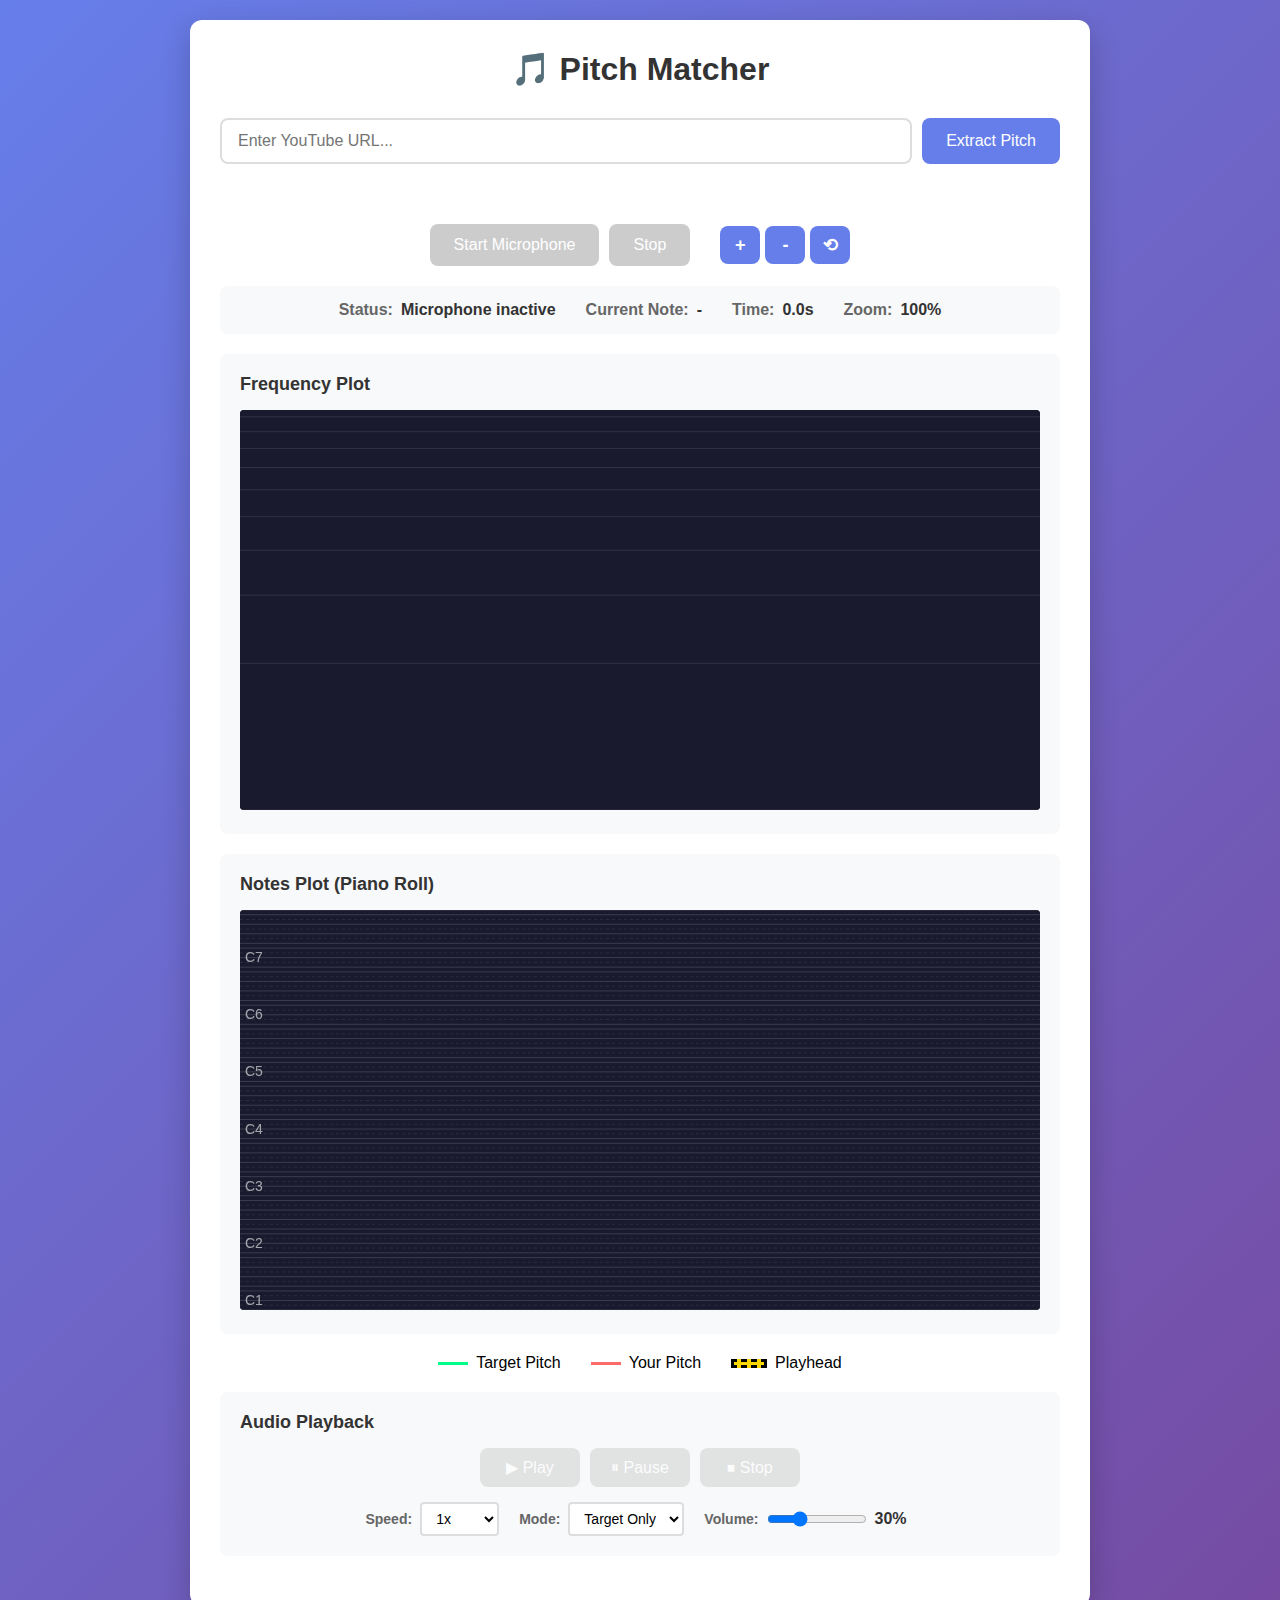
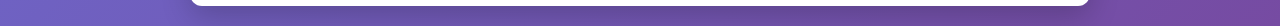
<file: frontend/index.html>
<!DOCTYPE html>
<html lang="en">
<head>
    <meta charset="UTF-8">
    <meta name="viewport" content="width=device-width, initial-scale=1.0">
    <title>Pitch Detector</title>
    <link rel="stylesheet" href="style.css">
</head>
<body>
    <div class="container">
        <h1>🎵 Pitch Matcher</h1>
        
        <div class="input-section">
            <input type="text" id="youtubeUrl" placeholder="Enter YouTube URL..." />
            <button id="processBtn">Extract Pitch</button>
        </div>
        
        <div class="status" id="status"></div>
        
        <div class="controls">
            <button id="startBtn" disabled>Start Microphone</button>
            <button id="stopBtn" disabled>Stop</button>
            <div class="zoom-controls">
                <button id="zoomInBtn" title="Zoom In">+</button>
                <button id="zoomOutBtn" title="Zoom Out">-</button>
                <button id="resetViewBtn" title="Reset View">⟲</button>
            </div>
        </div>
        
        <div class="info-panel">
            <div class="info-item">
                <span class="label">Status:</span>
                <span id="micStatus">Microphone inactive</span>
            </div>
            <div class="info-item">
                <span class="label">Current Note:</span>
                <span id="currentNote">-</span>
            </div>
            <div class="info-item">
                <span class="label">Time:</span>
                <span id="currentTime">0.0s</span>
            </div>
            <div class="info-item">
                <span class="label">Zoom:</span>
                <span id="zoomLevel">100%</span>
            </div>
        </div>
        
        <div class="canvas-container">
            <h3 class="canvas-title">Frequency Plot</h3>
            <canvas id="pitchCanvas"></canvas>
            <div id="tooltip" class="tooltip" style="display: none;"></div>
        </div>
        
        <div class="canvas-container">
            <h3 class="canvas-title">Notes Plot (Piano Roll)</h3>
            <canvas id="notesCanvas"></canvas>
            <div id="notesTooltip" class="tooltip" style="display: none;"></div>
        </div>
        
        <div class="legend">
            <span class="target-pitch">Target Pitch</span>
            <span class="user-pitch">Your Pitch</span>
            <span class="playhead">Playhead</span>
        </div>
        
        <div class="playback-controls">
            <div class="playback-header">
                <h3>Audio Playback</h3>
            </div>
            
            <div class="playback-buttons">
                <button id="playBtn" disabled title="Play">▶ Play</button>
                <button id="pauseBtn" disabled title="Pause">⏸ Pause</button>
                <button id="stopPlaybackBtn" disabled title="Stop">⏹ Stop</button>
            </div>
            
            <div class="playback-options">
                <div class="playback-option">
                    <label for="speedSelect">Speed:</label>
                    <select id="speedSelect">
                        <option value="0.5">0.5x</option>
                        <option value="0.75">0.75x</option>
                        <option value="1" selected>1x</option>
                        <option value="1.25">1.25x</option>
                        <option value="1.5">1.5x</option>
                        <option value="2">2x</option>
                    </select>
                </div>
                
                <div class="playback-option">
                    <label for="modeSelect">Mode:</label>
                    <select id="modeSelect">
                        <option value="target" selected>Target Only</option>
                        <option value="user">User Only</option>
                        <option value="both">Both</option>
                    </select>
                </div>
                
                <div class="playback-option">
                    <label for="volumeSlider">Volume:</label>
                    <input type="range" id="volumeSlider" min="0" max="100" value="30" step="1">
                    <span id="volumeValue">30%</span>
                </div>
            </div>
        </div>
    </div>
    
    <script src="app.js"></script>
</body>
</html>
</file>
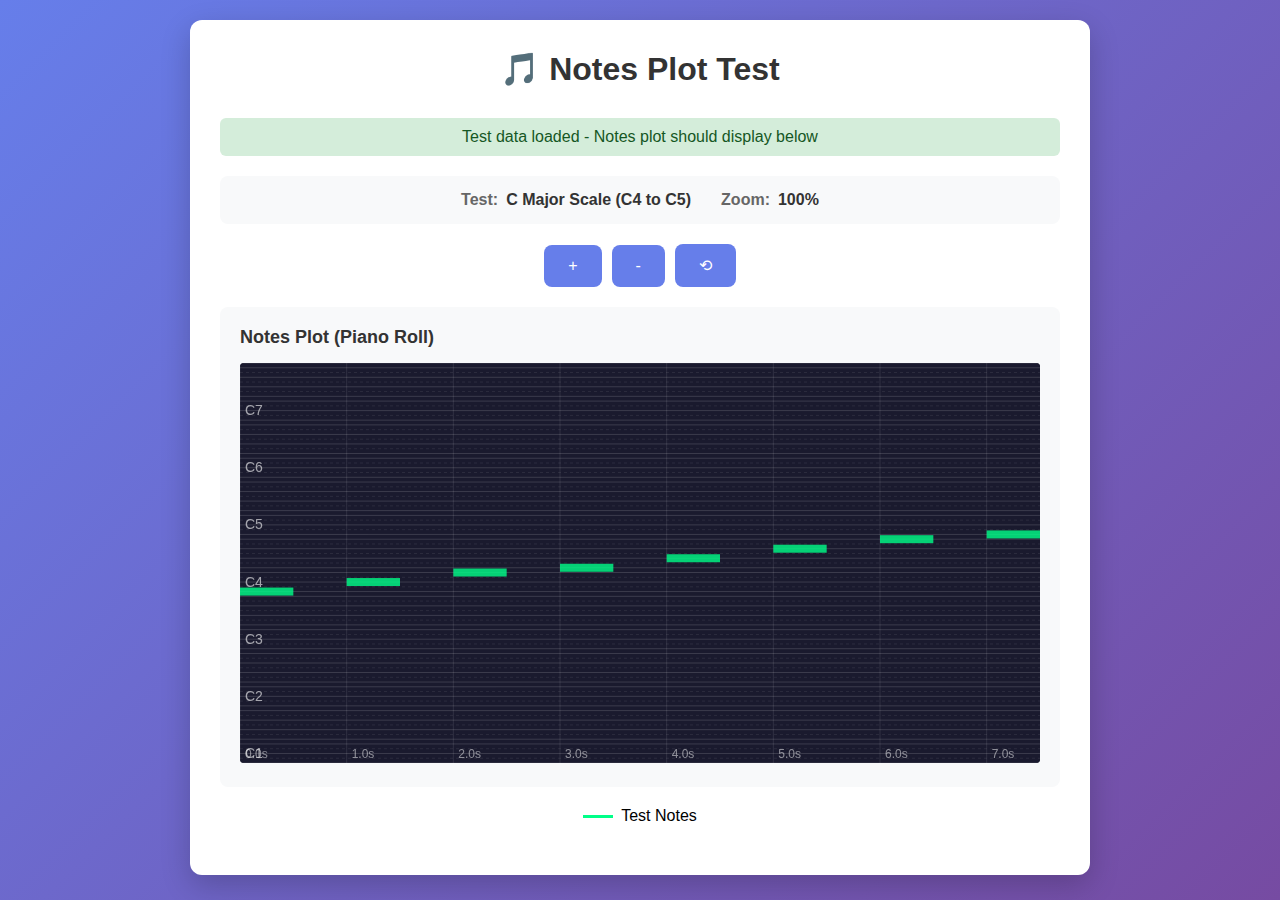
<file: frontend/test_notes.html>
<!DOCTYPE html>
<html lang="en">
<head>
    <meta charset="UTF-8">
    <meta name="viewport" content="width=device-width, initial-scale=1.0">
    <title>Notes Plot Test</title>
    <link rel="stylesheet" href="style.css">
</head>
<body>
    <div class="container">
        <h1>🎵 Notes Plot Test</h1>
        
        <div class="status success">Test data loaded - Notes plot should display below</div>
        
        <div class="info-panel">
            <div class="info-item">
                <span class="label">Test:</span>
                <span>C Major Scale (C4 to C5)</span>
            </div>
            <div class="info-item">
                <span class="label">Zoom:</span>
                <span id="zoomLevel">100%</span>
            </div>
        </div>
        
        <div class="controls">
            <button id="zoomInBtn" title="Zoom In">+</button>
            <button id="zoomOutBtn" title="Zoom Out">-</button>
            <button id="resetViewBtn" title="Reset View">⟲</button>
        </div>
        
        <div class="canvas-container">
            <h3 class="canvas-title">Notes Plot (Piano Roll)</h3>
            <canvas id="notesCanvas"></canvas>
            <div id="notesTooltip" class="tooltip" style="display: none;"></div>
        </div>
        
        <div class="legend">
            <span class="target-pitch">Test Notes</span>
        </div>
    </div>
    
    <script>
        // Simple test version of PitchMatcher for notes plot only
        class NotesPlotTest {
            constructor() {
                // View state (pan and zoom)
                this.viewState = {
                    offsetX: 0,
                    offsetY: 0,
                    zoom: 1,
                    minZoom: 0.5,
                    maxZoom: 10,
                    isDragging: false,
                    lastMouseX: 0,
                    lastMouseY: 0
                };
                
                // Generate test data - C major scale
                this.targetPitchData = this.generateTestData();
                
                // Canvas setup
                this.notesCanvas = document.getElementById('notesCanvas');
                this.notesCtx = this.notesCanvas.getContext('2d');
                this.setupNotesCanvas();
                
                // UI elements
                this.zoomInBtn = document.getElementById('zoomInBtn');
                this.zoomOutBtn = document.getElementById('zoomOutBtn');
                this.resetViewBtn = document.getElementById('resetViewBtn');
                this.zoomLevelSpan = document.getElementById('zoomLevel');
                this.notesTooltip = document.getElementById('notesTooltip');
                
                this.bindEvents();
                this.draw();
            }
            
            generateTestData() {
                // C major scale: C4, D4, E4, F4, G4, A4, B4, C5
                const notes = [
                    {time: 0.0, frequency: 261.63},  // C4
                    {time: 0.5, frequency: 261.63},
                    {time: 1.0, frequency: 293.66},  // D4
                    {time: 1.5, frequency: 293.66},
                    {time: 2.0, frequency: 329.63},  // E4
                    {time: 2.5, frequency: 329.63},
                    {time: 3.0, frequency: 349.23},  // F4
                    {time: 3.5, frequency: 349.23},
                    {time: 4.0, frequency: 392.00},  // G4
                    {time: 4.5, frequency: 392.00},
                    {time: 5.0, frequency: 440.00},  // A4
                    {time: 5.5, frequency: 440.00},
                    {time: 6.0, frequency: 493.88},  // B4
                    {time: 6.5, frequency: 493.88},
                    {time: 7.0, frequency: 523.25},  // C5
                    {time: 7.5, frequency: 523.25}
                ];
                return notes;
            }
            
            setupNotesCanvas() {
                const rect = this.notesCanvas.getBoundingClientRect();
                this.notesCanvas.width = rect.width;
                this.notesCanvas.height = rect.height;
            }
            
            bindEvents() {
                this.zoomInBtn.addEventListener('click', () => this.zoomIn());
                this.zoomOutBtn.addEventListener('click', () => this.zoomOut());
                this.resetViewBtn.addEventListener('click', () => this.resetView());
                
                this.notesCanvas.addEventListener('wheel', (e) => this.handleWheel(e));
                this.notesCanvas.addEventListener('mousedown', (e) => this.handleMouseDown(e));
                this.notesCanvas.addEventListener('mousemove', (e) => this.handleMouseMove(e));
                this.notesCanvas.addEventListener('mouseup', (e) => this.handleMouseUp(e));
                this.notesCanvas.addEventListener('mouseleave', (e) => this.handleMouseLeave(e));
                
                window.addEventListener('resize', () => {
                    this.setupNotesCanvas();
                    this.draw();
                });
            }
            
            handleWheel(e) {
                e.preventDefault();
                const rect = this.notesCanvas.getBoundingClientRect();
                const mouseX = e.clientX - rect.left;
                const zoomFactor = e.deltaY > 0 ? 0.9 : 1.1;
                const newZoom = Math.min(Math.max(this.viewState.zoom * zoomFactor, this.viewState.minZoom), this.viewState.maxZoom);
                
                if (newZoom !== this.viewState.zoom) {
                    const zoomRatio = newZoom / this.viewState.zoom;
                    this.viewState.offsetX = mouseX - (mouseX - this.viewState.offsetX) * zoomRatio;
                    this.viewState.zoom = newZoom;
                    this.updateZoomDisplay();
                    this.draw();
                }
            }
            
            handleMouseDown(e) {
                this.viewState.isDragging = true;
                this.viewState.lastMouseX = e.clientX;
                this.notesCanvas.style.cursor = 'grabbing';
            }
            
            handleMouseMove(e) {
                if (this.viewState.isDragging) {
                    const deltaX = e.clientX - this.viewState.lastMouseX;
                    this.viewState.offsetX += deltaX;
                    this.viewState.lastMouseX = e.clientX;
                    this.draw();
                }
            }
            
            handleMouseUp(e) {
                this.viewState.isDragging = false;
                this.notesCanvas.style.cursor = 'grab';
            }
            
            handleMouseLeave(e) {
                this.viewState.isDragging = false;
                this.notesCanvas.style.cursor = 'grab';
            }
            
            zoomIn() {
                this.viewState.zoom = Math.min(this.viewState.zoom * 1.2, this.viewState.maxZoom);
                this.updateZoomDisplay();
                this.draw();
            }
            
            zoomOut() {
                this.viewState.zoom = Math.max(this.viewState.zoom / 1.2, this.viewState.minZoom);
                this.updateZoomDisplay();
                this.draw();
            }
            
            resetView() {
                this.viewState.offsetX = 0;
                this.viewState.zoom = 1;
                this.updateZoomDisplay();
                this.draw();
            }
            
            updateZoomDisplay() {
                this.zoomLevelSpan.textContent = `${Math.round(this.viewState.zoom * 100)}%`;
            }
            
            frequencyToNote(frequency) {
                const notes = ['C', 'C#', 'D', 'D#', 'E', 'F', 'F#', 'G', 'G#', 'A', 'A#', 'B'];
                const noteNum = 12 * (Math.log2(frequency / 440)) + 69;
                const octave = Math.floor((noteNum + 0.0001) / 12) - 1;
                const note = notes[Math.round(noteNum + 0.0001) % 12];
                return `${note}${octave}`;
            }
            
            noteToY(noteString, height) {
                const noteNames = ['C', 'C#', 'D', 'D#', 'E', 'F', 'F#', 'G', 'G#', 'A', 'A#', 'B'];
                const octave = parseInt(noteString.slice(-1));
                const noteName = noteString.slice(0, -1);
                const noteIndex = noteNames.indexOf(noteName);
                
                if (noteIndex === -1) return height / 2;
                
                const minOctave = 1;
                const maxOctave = 8;
                const totalSemitones = (maxOctave - minOctave) * 12;
                const semitone = (octave - minOctave) * 12 + noteIndex;
                
                return height - (semitone / totalSemitones) * height;
            }
            
            draw() {
                const width = this.notesCanvas.offsetWidth;
                const height = this.notesCanvas.offsetHeight;
                
                this.notesCtx.fillStyle = '#1a1a2e';
                this.notesCtx.fillRect(0, 0, width, height);
                
                this.notesCtx.save();
                this.notesCtx.translate(this.viewState.offsetX, 0);
                this.notesCtx.scale(this.viewState.zoom, 1);
                
                this.drawNotesGrid(width, height);
                this.drawNotesPlot(this.targetPitchData, 'rgba(0, 255, 136, 0.8)', width, height);
                
                this.notesCtx.restore();
            }
            
            drawNotesGrid(width, height) {
                const noteNames = ['C', 'C#', 'D', 'D#', 'E', 'F', 'F#', 'G', 'G#', 'A', 'A#', 'B'];
                const blackKeys = ['C#', 'D#', 'F#', 'G#', 'A#'];
                
                this.notesCtx.lineWidth = 1 / this.viewState.zoom;
                
                for (let octave = 1; octave <= 8; octave++) {
                    for (let i = 0; i < noteNames.length; i++) {
                        const noteName = noteNames[i];
                        const noteString = `${noteName}${octave}`;
                        const y = this.noteToY(noteString, height);
                        
                        const isBlackKey = blackKeys.includes(noteName);
                        this.notesCtx.strokeStyle = isBlackKey ? 
                            'rgba(255, 255, 255, 0.08)' : 
                            'rgba(255, 255, 255, 0.15)';
                        
                        if (isBlackKey) {
                            this.notesCtx.setLineDash([3 / this.viewState.zoom, 3 / this.viewState.zoom]);
                        } else {
                            this.notesCtx.setLineDash([]);
                        }
                        
                        this.notesCtx.beginPath();
                        this.notesCtx.moveTo(0, y);
                        this.notesCtx.lineTo(width, y);
                        this.notesCtx.stroke();
                        
                        if (noteName === 'C') {
                            this.notesCtx.fillStyle = 'rgba(255, 255, 255, 0.6)';
                            this.notesCtx.font = `${14 / this.viewState.zoom}px Arial`;
                            this.notesCtx.fillText(noteString, 5 / this.viewState.zoom, y - 5);
                        }
                    }
                }
                
                this.notesCtx.setLineDash([]);
                
                // Time grid
                const maxTime = Math.max(...this.targetPitchData.map(p => p.time));
                const minTime = Math.min(...this.targetPitchData.map(p => p.time));
                const timeRange = maxTime - minTime || 1;
                const timeStep = 1;
                
                this.notesCtx.strokeStyle = 'rgba(255, 255, 255, 0.1)';
                
                for (let time = minTime; time <= maxTime; time += timeStep) {
                    const x = ((time - minTime) / timeRange) * width;
                    this.notesCtx.beginPath();
                    this.notesCtx.moveTo(x, 0);
                    this.notesCtx.lineTo(x, height);
                    this.notesCtx.stroke();
                    
                    this.notesCtx.fillStyle = 'rgba(255, 255, 255, 0.5)';
                    this.notesCtx.font = `${12 / this.viewState.zoom}px Arial`;
                    this.notesCtx.fillText(`${time.toFixed(1)}s`, x + 5 / this.viewState.zoom, height - 5);
                }
            }
            
            drawNotesPlot(pitchData, color, width, height) {
                if (pitchData.length === 0) return;
                
                const maxTime = Math.max(...pitchData.map(p => p.time));
                const minTime = Math.min(...pitchData.map(p => p.time));
                const timeRange = maxTime - minTime || 1;
                
                const noteBlocks = [];
                let currentBlock = null;
                
                for (const point of pitchData) {
                    const note = this.frequencyToNote(point.frequency);
                    const x = ((point.time - minTime) / timeRange) * width;
                    const y = this.noteToY(note, height);
                    
                    if (!currentBlock || currentBlock.note !== note) {
                        if (currentBlock) {
                            noteBlocks.push(currentBlock);
                        }
                        currentBlock = {
                            note: note,
                            startX: x,
                            endX: x,
                            y: y,
                            frequency: point.frequency
                        };
                    } else {
                        currentBlock.endX = x;
                    }
                }
                
                if (currentBlock) {
                    noteBlocks.push(currentBlock);
                }
                
                this.notesCtx.fillStyle = color;
                const blockHeight = 8;
                
                for (const block of noteBlocks) {
                    const blockWidth = Math.max(block.endX - block.startX, 3 / this.viewState.zoom);
                    this.notesCtx.fillRect(
                        block.startX, 
                        block.y - blockHeight / 2, 
                        blockWidth, 
                        blockHeight
                    );
                }
            }
        }
        
        // Initialize test
        document.addEventListener('DOMContentLoaded', () => {
            new NotesPlotTest();
        });
    </script>
</body>
</html>
</file>
<file: frontend/style.css>
* {
    margin: 0;
    padding: 0;
    box-sizing: border-box;
}

body {
    font-family: -apple-system, BlinkMacSystemFont, 'Segoe UI', Roboto, Oxygen, Ubuntu, Cantarell, sans-serif;
    background: linear-gradient(135deg, #667eea 0%, #764ba2 100%);
    min-height: 100vh;
    padding: 20px;
}

.container {
    max-width: 900px;
    margin: 0 auto;
    background: white;
    border-radius: 12px;
    padding: 30px;
    box-shadow: 0 10px 30px rgba(0, 0, 0, 0.2);
}

h1 {
    text-align: center;
    color: #333;
    margin-bottom: 30px;
}

.input-section {
    display: flex;
    gap: 10px;
    margin-bottom: 20px;
}

input[type="text"] {
    flex: 1;
    padding: 12px 16px;
    border: 2px solid #ddd;
    border-radius: 8px;
    font-size: 16px;
    transition: border-color 0.3s;
}

input[type="text"]:focus {
    outline: none;
    border-color: #667eea;
}

button {
    padding: 12px 24px;
    background: #667eea;
    color: white;
    border: none;
    border-radius: 8px;
    font-size: 16px;
    cursor: pointer;
    transition: background 0.3s;
}

button:hover {
    background: #5a6fd6;
}

button:disabled {
    background: #ccc;
    cursor: not-allowed;
}

.status {
    padding: 10px;
    border-radius: 6px;
    margin-bottom: 20px;
    text-align: center;
}

.status.loading {
    background: #fff3cd;
    color: #856404;
}

.status.success {
    background: #d4edda;
    color: #155724;
}

.status.error {
    background: #f8d7da;
    color: #721c24;
}

.controls {
    display: flex;
    gap: 10px;
    margin-bottom: 20px;
    justify-content: center;
    align-items: center;
}

.zoom-controls {
    display: flex;
    gap: 5px;
    margin-left: 20px;
}

.zoom-controls button {
    padding: 8px 12px;
    font-size: 18px;
    font-weight: bold;
    min-width: 40px;
}

.info-panel {
    display: flex;
    justify-content: center;
    gap: 30px;
    margin-bottom: 20px;
    padding: 15px;
    background: #f8f9fa;
    border-radius: 8px;
}

.info-item {
    display: flex;
    gap: 8px;
}

.info-item .label {
    font-weight: 600;
    color: #666;
}

.info-item span:last-child {
    font-weight: 600;
    color: #333;
}

.canvas-container {
    background: #f8f9fa;
    border-radius: 8px;
    padding: 20px;
    margin-bottom: 20px;
    position: relative;
}

.canvas-title {
    margin: 0 0 15px 0;
    color: #333;
    font-size: 18px;
    font-weight: 600;
}

canvas {
    width: 100%;
    height: 400px;
    background: #1a1a2e;
    border-radius: 4px;
    cursor: grab;
}

canvas:active {
    cursor: grabbing;
}

.tooltip {
    position: absolute;
    background: rgba(0, 0, 0, 0.85);
    color: white;
    padding: 10px 15px;
    border-radius: 6px;
    font-size: 13px;
    pointer-events: none;
    z-index: 100;
    box-shadow: 0 4px 12px rgba(0, 0, 0, 0.3);
    border: 1px solid rgba(255, 255, 255, 0.1);
}

.tooltip .time {
    color: #aaa;
    margin-bottom: 4px;
}

.tooltip .frequency {
    font-size: 16px;
    font-weight: bold;
    color: #00ff88;
    margin-bottom: 4px;
}

.tooltip .note {
    color: #ffd700;
}

.legend {
    display: flex;
    justify-content: center;
    gap: 30px;
    margin-bottom: 20px;
}

.legend span {
    display: flex;
    align-items: center;
    gap: 8px;
    font-weight: 500;
}

.target-pitch::before {
    content: '';
    display: block;
    width: 30px;
    height: 3px;
    background: #00ff88;
}

.user-pitch::before {
    content: '';
    display: block;
    width: 30px;
    height: 3px;
    background: #ff6b6b;
}

.playhead::before {
    content: '';
    display: block;
    width: 30px;
    height: 3px;
    background: #ffd700;
    border-style: dashed;
}

.info {
    display: flex;
    justify-content: space-around;
    padding: 15px;
    background: #f8f9fa;
    border-radius: 8px;
}

.info p {
    color: #666;
}

.info span {
    font-weight: 600;
    color: #333;
}

/* Playback Controls */
.playback-controls {
    background: #f8f9fa;
    border-radius: 8px;
    padding: 20px;
    margin-bottom: 20px;
}

.playback-header h3 {
    margin: 0 0 15px 0;
    color: #333;
    font-size: 18px;
    font-weight: 600;
}

.playback-buttons {
    display: flex;
    gap: 10px;
    margin-bottom: 15px;
    justify-content: center;
}

.playback-buttons button {
    min-width: 100px;
    padding: 10px 20px;
}

.playback-options {
    display: flex;
    gap: 20px;
    align-items: center;
    flex-wrap: wrap;
    justify-content: center;
}

.playback-option {
    display: flex;
    gap: 8px;
    align-items: center;
}

.playback-option label {
    font-weight: 600;
    color: #666;
    font-size: 14px;
}

.playback-option select {
    padding: 6px 10px;
    border-radius: 4px;
    border: 2px solid #ddd;
    background: white;
    font-size: 14px;
    cursor: pointer;
    transition: border-color 0.3s;
}

.playback-option select:hover {
    border-color: #667eea;
}

.playback-option select:focus {
    outline: none;
    border-color: #667eea;
}

.playback-option input[type="range"] {
    width: 100px;
    cursor: pointer;
}

.playback-option #volumeValue {
    min-width: 40px;
    font-weight: 600;
    color: #333;
}

/* Button states for playback controls */
.playback-buttons button:disabled {
    opacity: 0.5;
}

.playback-buttons button:not(:disabled):hover {
    transform: scale(1.05);
    transition: transform 0.2s;
}

.playback-buttons button:not(:disabled):active {
    transform: scale(0.95);
}
</file>
